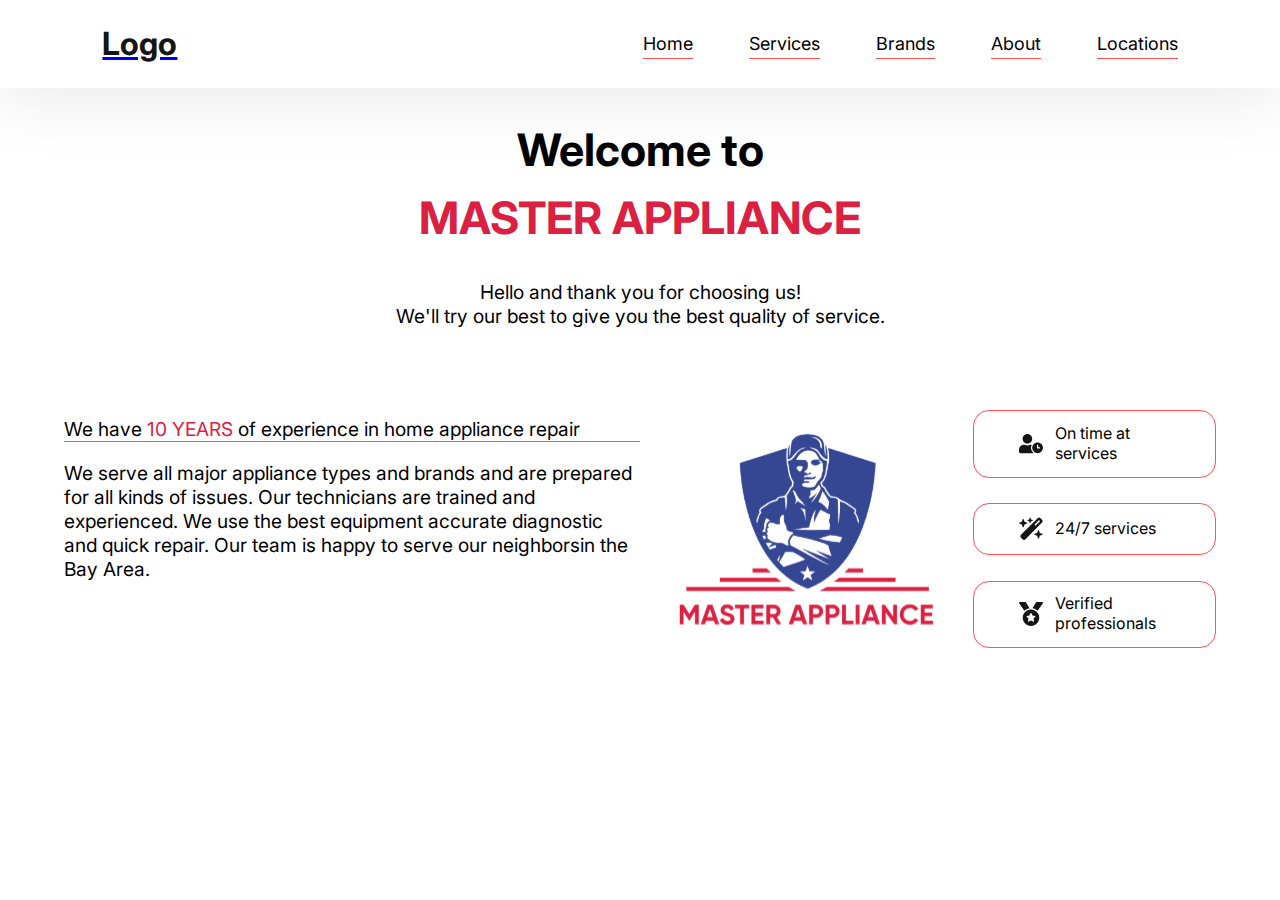
<file: about.html>
<!DOCTYPE html>
<html lang="en">

<head>
  <meta charset="UTF-8">
  <meta http-equiv="X-UA-Compatible" content="IE=edge">
  <meta name="viewport" content="width=device-width, initial-scale=1.0">
  <link rel="preconnect" href="https://fonts.googleapis.com">
  <link rel="preconnect" href="https://fonts.gstatic.com" crossorigin>
  <link href="https://fonts.googleapis.com/css2?family=Inter:wght@400;500&family=M+PLUS+1:wght@500&display=swap"
    rel="stylesheet">
  <link rel="stylesheet" href="./commonStyle.css">
  <link rel="stylesheet" href="./style.css">
  <script defer src="./main.js"></script>
  <title>About us</title>
</head>

<body>
  <header class='main-header'>
    <div class="menu-wrap">
      <!-- Logo container -->
      <a href='./index.html' target='_blank' class="logo-wrap">
        <h1 class="logo">Logo</h1>
      </a>

      <!-- When this is checked, nav menu is dropped -->
      <input type='checkbox' id='nav-tog'>

      <!-- Hamburger btn -->
      <label for='nav-tog' class="drop-trigger">
        <img src="./media/nav.svg" alt="" srcset="">
      </label>

      <!-- Menu -->
      <nav class="main-nav">
        <!-- Menu items -->
        <a href='./index.html' class="nav-item">
          <span>Home</span>
        </a>
        <a href='./services.html' class="nav-item">
          <span>Services</span>
        </a>
        <a href='#contact' class="nav-item">
          <span>Brands</span>
        </a>
        <a href='./about.html' class="nav-item">
          <span>About</span>
        </a>
        <a href='#' class="nav-item">
          <span>Locations</span>
        </a>
      </nav>
    </div>
  </header>
  <section id="about">
    <h1 class="page-title">Welcome to</h1>
    <h1 id="welcome-name" class="page-title">Master Appliance</h1>
    <h2 class="page-description">Hello and thank you for choosing us!</br>
      We'll try our best to give you the best quality of service.
    </h2>
    <div id="about-text-content">
      <div id="about-text">
        <h2 class="page-description border-bottom-text">We have <span id="year-insert">10 years</span> of experience in
          home appliance repair
        </h2>
        <h2 class="page-description">We serve all major appliance types and brands and are prepared for all kinds of
          issues. Our technicians are trained and
          experienced. We use the best equipment accurate diagnostic and quick repair. Our team is happy to serve our
          neighborsin the Bay Area.
        </h2>
      </div>
      <div id="logo-content">
        <img src="./media/about/logo.svg" alt="" id="about-logo" />

        <div id="about-services">
          <ul>
            <li class="about-services-tile"><img src="./media/about/onTime.svg" alt="">
              <p>On time at services</p>
            </li>
            <li class="about-services-tile"><img src="./media/about/services.svg" alt="">
              <p>24/7 services</p>
            </li>
            <li class="about-services-tile"><img src="./media/about/professionals.svg" alt="">
              <p>Verified professionals</p>
            </li>
          </ul>
        </div>
      </div>
    </div>
  </section>
  <div class="mask" role="dialog">
    <div class="modal" role="alert">
      <div id="modal-heading">
        <h4 id="modal-title">Ovens / Microwaves Repair Service</h4>
        <img src="./media/services/close.svg" alt="" srcset="" class="close-modal" role="button">
      </div>
      <div id="modal-divider"></div>
      <p id="modal-description">Garbage disposal is a useful machine preventing your home from garbage stuff. This
        stainless-steel or plastic unit is
        designed to grind food waste and prevent tubes clog. But like any other home appliance, your garbage disposal
        needs
        proper handling and repair in case of breakdown. In case of an issue, it is better to contact a professional
        service as
        soon as possible and schedule a same-day appointment.</p>
      <div id="modal-buttons">
        <span class="secondary-btn" role="button">Cancel</span>
        <a class="primary-btn" href="https://www.google.com" role="button" target="_blank">Book now</a>
      </div>
    </div>
  </div>

</body>

</html>
</file>
<file: commonStyle.css>
:root {
  --header-color: #fff;
  --header-text-color: #151515;
  --header-hover-border: #FF5252;
  --inter-font-family: 'Inter';
  --mplus-font-family: 'M PLUS 1';
  --book-button-color: #FF5252;
  --book-button-text-color: #F7F7F7;
  --footer-color: #BEBEBE;
}

/* NAVIGATION */
header {
  width: 100vw;
  height: 64px;
  background: var(--header-color);
  box-shadow: 0px 6px 70px rgba(0, 0, 0, 0.1);
  display: flex;
  justify-content: center;
  font-family: var(--inter-font-family);
  padding: 0 8vw;
}

.menu-wrap {
  display: flex;
  flex-wrap: nowrap;
  justify-content: space-between;
  align-items: center;
  max-width: 100vw;
  width: 100%;
  margin: auto;
}

.logo-wrap {
  width: 50px;
  min-height: 40px;
}

.logo-wrap .logo {
  color: var(--header-text-color);
}

/* =====================
    Mobile Nav closed
====================== */
.main-nav {
  position: absolute;
  top: 0;
  left: 0;
  width: 100%;
  height: 0vh;
  transition: height .0s ease-out .4s, opacity .2s ease-out .2s, top .2s ease-in 0s;
  opacity: 0;
  display: flex;
  flex-direction: column;
  align-items: center;
  z-index: 3;
  overflow: hidden;
  background-color: rgb(240, 240, 240);
  top: -100%
}

.nav-item {
  display: block;
  padding: 8px 0;
  color: rgb(0, 0, 0);
  font-size: 20px;
  width: 100%;
  text-align: center;
  z-index: 100;
  margin-bottom: 32px;
}

.nav-item:first-of-type {
  margin-top: 100px;
}

a.nav-item {
  text-decoration: none;
}

.nav-item span {
  padding-bottom: 4px;
  border-bottom: 1px solid var(--header-hover-border);
}

.drop-trigger {
  z-index: 4;
  cursor: pointer;
}

/* Checkbox used for toggle */
#nav-tog {
  display: none;
}

#nav-tog:checked~.main-nav {
  transition: height .23s ease-in 0s, opacity .2s ease-in 0s, top .23s ease-out .21s;
  opacity: 0.95;
  height: 100vh;
  top: 0%;
  overflow-y: scroll;
}

.primary-btn,
.secondary-btn {
  color: white;
  display: inline-block;
  background-color: var(--book-button-color);
  text-shadow: none;
  font-weight: 400;
  color: var(--book-button-text-color);
  width: 15vw;
  text-align: center;
  padding: 12px 0;
  font-family: var(--inter-font-family);
  font-size: 1.5vw;
  text-decoration: none;
  border-radius: 8px;
  margin: 10px 20px 0 20px;
  transition: 0.3s;
}

.secondary-btn {
  color: var(--header-text-color);
  background-color: var(--book-button-text-color);
  border: 1px solid #151515;
  cursor: pointer;
}

.primary-btn:hover {
  background-color: #EE2B2B;
}

.primary-btn:active {
  background-color: #E02828;
}

footer {
  display: flex;
  height: 300px;
  padding: 3% 5%;
  justify-content: space-between;
  align-items: stretch;
  background-color: var(--footer-color);
  font-family: var(--inter-font-family);
}

footer h5 {
  font-weight: 400;
}

footer div {
  display: flex;
  flex-direction: column;
  justify-content: space-between;
  height: 100%;
  align-items: center;
  margin: 0 20px;
}

footer li {
  list-style: none;
  margin: 5px;
}

footer li a {
  text-decoration: none;
  color: var(--header-text-color);
}

footer .primary-btn {
  width: 30vw;
}

/* ============================
    Large screen nav
============================= */
@media screen and (min-width: 1200px) {
  header {
    height: 88px;
  }

  /* Hides mobile-specific elements */
  .drop-trigger {
    display: none;
  }

  .main-nav {
    height: auto;
    position: relative;
    top: 0%;
    flex-direction: row;
    justify-content: flex-end;
    opacity: 1;
    background: rgba(0, 0, 0, 0);
  }

  .nav-item:first-of-type {
    margin-top: 0;
  }

  .nav-item {
    font-size: 18px;
    width: auto;
    margin-bottom: 0;
  }

  .nav-item:not(:first-child) {
    margin-left: 56px;
  }

  footer .primary-btn {
    width: 25vw;
  }
}

@media screen and (max-width: 744px) {
  footer {
    padding: 5%;
    flex-direction: column;
  }

  footer .mobile-hidden {
    display: none;
  }

  footer .primary-btn {
    margin: 5% 0;
    width: 30vw;
  }

  footer h5 {
    text-align: center;
  }
}
</file>
<file: style.css>
:root {
  --header-color: #fff;
  --header-text-color: #151515;
  --header-hover-border: #FF5252;
  --inter-font-family: 'Inter';
  --mplus-font-family: 'M PLUS 1';
  --book-button-color: #FF5252;
  --book-button-text-color: #F7F7F7;
}

* {
  margin: 0;
  padding: 0;
  box-sizing: border-box;
  line-height: 1.24;
  font-family: var(--inter-font-family);
}

html, body {
  width: 100%;
  height: 100vh;
  overflow-x: hidden;
}

section {
  padding: 0 5% 5% 5%;
}

/* CAROUSEL */
#hero, #carousel {
  padding: 0;
  height: 50vh;
  min-height: 400px;
  overflow: hidden;
}

#carousel {
  position: relative;
}

#carousel h1 {
  font-family: var(--mplus-font-family);
  font-size: min(5vw, 96px);
  margin-bottom: 3vh;
}

#carousel h3 {
  font-family: var(--mplus-font-family);
  font-size: min(48px, 2.4vw);
  line-height: 1.34;
  letter-spacing: 4.5%;
  text-align: center;
  padding: 0 20%;
  margin-bottom: 4vh;
}

#carousel::after {
  content: "";
  position: absolute;
  left: 0;
  top: 0;
  box-shadow: inset 0px 0px 120px 30px rgba(0, 0, 0, 0.35);
  width: 100%;
  height: 100%;
  pointer-events: none;
}

#carousel ul {
  overflow: auto;
  display: flex;
  height: 50vh;
  min-height: 400px;
  scroll-snap-type: x mandatory;
  scroll-snap-points-y: repeat(100%);
  scroll-behavior: smooth;
  background: gray;
  -ms-overflow-style: none;
  /* IE and Edge */
  scrollbar-width: none;
  /* Firefox */
  width: 100%;
}

#carousel ul::-webkit-scrollbar {
  display: none;
  /* Hide scrollbar for Chrome, Safari and Opera */
}

#carousel ul li {
  width: 100%;
  min-width: 100%;
  list-style: none;
  background: url(./media/hero/ozone.png) center center / cover no-repeat;
  scroll-snap-align: start;
  display: flex;
  justify-content: center;
  align-items: center;
  color: white;
  font-weight: bold;
  font-size: 30px;
  text-align: center;
  text-shadow: 0px 0px 10px rgba(0, 0, 0, 0.75);
}

#carousel ul li div {
  z-index: 2;
}

#carousel ol {
  position: absolute;
  bottom: 2vh;
  display: flex;
  justify-content: center;
  left: 50%;
  transform: translateX(-50%);
  z-index: 9;
}

#carousel ol li {
  list-style: none;
  padding: 0 1vw;
}

#carousel ol li p {
  font-family: var(--mplus-font-family);
  font-size: 16px;
  color: #ADADAD;
  margin-bottom: 4px;
}

#carousel ol li a {
  display: block;
  width: 5vw;
  border: 2px solid #ADADAD;
  border-radius: 10px;
}

#carousel ol li.selected a {
  border: 2px solid #FBFBFB;
}

#carousel ol li.selected p {
  color: #FBFBFB;
}

#carousel .prev,
#carousel .next {
  user-select: none;
  cursor: pointer;
  font-size: 50px;
  color: white;
  position: absolute;
  left: 0;
  padding: 4vw;
  top: 50%;
  transform: translateY(-50%);
  z-index: 9;
}

#carousel .next {
  left: auto;
  right: 0;
}

/* DEMO CSS */
#carousel ul li:nth-child(2) {
  background-image: url(./media/hero/freeDiagnostic.png);
}

#carousel ul li:nth-child(3) {
  background-image: url(./media/hero/50Off.png);
}

/* SERVICES PAGE */
section#services {
  width: 100%;
}

#services-gallery {
  width: 100%;
  margin: 4% 0;
  display: grid;
  grid-template-columns: 1fr 1fr 1fr;
}

h1.page-title {
  width: 100%;
  margin-top: 3%;
  font-family: var(--inter-font-family);
  font-size: 3.5vw;
  text-align: center;
}

#welcome-name {
  color: #DC2041;
  text-transform: uppercase;
  margin-top: 1vw;
}

h2.page-description {
  width: 100%;
  margin-top: max(3%, 20px);
  font-family: var(--inter-font-family);
  font-size: max(15px, 1.5vw);
  text-align: center;
  line-height: 1.24;
  font-weight: 400;
}

.service-tile {
  display: flex;
  flex-direction: column;
  align-items: center;
  font-family: var(--inter-font-family);
  margin-bottom: 15%;
}

.service-tile img {
  max-width: 250px;
  width: 27vw;
}

.service-name {
  font-size: 2.5vw;
  font-weight: 600;
  line-height: 1.24;
  margin: 3.7% 0;
}

.divider {
  width: 72px;
  height: 2px;
  background-color: var(--header-hover-border);
  margin-bottom: 1%;
}

.service-learn-more {
  font-size: 20px;
  line-height: 1.24;
  font-weight: 400;
  margin-top: 6px;
  margin-bottom: 5%;
}

.service-learn-more:hover {
  cursor: pointer;
}

#service-advantages {
  margin: 4% 0;
  display: flex;
  justify-content: center;
  align-items: center;
  flex-wrap: wrap;
}

.advantage-tile {
  width: 18vw;
  min-width: 312px;
  height: 150px;
  display: grid;
  grid-template-columns: 1fr 2fr;
  align-items: center;
  justify-items: flex-start;
  padding: 2%;
  border: 1px solid var(--header-hover-border);
  border-radius: 16px;
  font-family: var(--inter-font-family);
  margin: 1.5vw 2vw;
}

.advantage-tile img {
  margin-right: 15%;
}

.advantage-tile p {
  font-size: max(20px, 1.1vw);
}

/* MODAL */

#modal .primary-btn,
#modal .secondary-btn {
  font-size: max(15px, 1.2vw);
}

#modal-heading {
  width: 100%;
  display: flex;
  justify-content: space-between;
  align-items: flex-start;
  margin-bottom: 2%;
}

#modal-title {
  font-size: max(20px, 2vw);
  font-weight: 400;
}

#modal-divider {
  width: 80%;
  height: 2px;
  background-color: var(--header-hover-border);
}

#modal-description {
  width: 90%;
  margin-top: 40px;
  font-size: max(15px, 1.2vw);
  line-height: 1.4;
  max-height: 50vh;
  overflow-y: auto;
}

#modal-buttons {
  width: 100%;
  display: flex;
  justify-content: center;
  align-items: center;
  margin-top: 40px;
}

img.close-modal {
  width: 24px;
  height: 24px;
  background-color: #FBFBFB;
  cursor: pointer;
  z-index: 999;
}

.mask {
  position: fixed;
  top: 0;
  left: 0;
  width: 100vw;
  height: 100vh;
  background: rgba(0, 0, 0, 0.65);
  z-index: 5;
  visibility: hidden;
  opacity: 0;
  transition: 0.3s;
  display: flex;
  justify-content: center;
  align-items: center;
}

.modal {
  width: 50vw;
  background: #FBFBFB;
  z-index: 999;
  visibility: hidden;
  opacity: 0;
  transition: 0.3s ease-out;
  transform: translateY(45px);
  padding: 2vw 3.7vw;
  font-family: var(--inter-font-family);
  border-radius: 24px;
}

.active {
  visibility: visible;
  opacity: 1;
  display: flex;
  justify-content: center;
  align-items: center;
}

.active .modal {
  visibility: visible;
  opacity: 1;
  transform: translateY(0);
}

/* ABOUT */
h2.border-bottom-text {
  border-bottom: 1px solid #FF5252;
}

#year-insert {
  color: #DC2041;
  text-transform: uppercase;
}

#about-text-content {
  margin-top: 6%;
  width: 100%;
  display: flex;
  justify-content: space-between;
}

#about-text {
  width: 50vw;
}

#about-logo {
  width: 20vw;
  margin: 0 3vw;
}

#about-services {
  height: 100%;
}

#about-services ul {
  height: 100%;
  display: flex;
  flex-direction: column;
  justify-content: space-between;
}

#about-text-content .page-description {
  text-align: left;
}

#logo-content {
  display: flex;
  align-items: center;
  width: 50vw;
  justify-content: flex-end;
}

#logo-content ul {
  list-style: none;
}

.about-services-tile {
  display: flex;
  align-items: center;
  padding: 1vw  3.5vw;
  border: 1px solid #FF5252;
  border-radius: 16px;
  margin: 1vw 0;
}

.about-services-tile img {
  margin-right: 1vw;
  width: 24px;
  height: 24px;
}

#coupon-section {
  width: 100%;
  display: flex;
  justify-content: space-between;
  align-items: center;
}

#coupon-section h2,
#coupon-section h3 {
  font-size: 3.5vw;
  color: #FF5252;
  text-transform: uppercase;
  margin: 0 0 20px 0;
  width: 100%;
  text-align: center;
  white-space: nowrap;
}

#coupon-section h3 {
  font-size: 2vw;
}

#coupon {
  min-width: 50%;
  display: flex;
  flex-direction: column;
  align-items: center;
  border: 1px solid #FF5252;
  padding: 2% 5%;
  border-radius: 16px;
}

#coupon p {
  color: #BEBEBE;
  margin-top: 20px;
  text-align: center;
}

/* OUR TEAM */

#team-gallery {
  display: grid;
  grid-template-columns: 1fr 1fr 1fr 1fr;
  padding: 5% 0 5% 0;
}

.team-tile {
  display: flex;
  flex-direction: column;
  align-items: center;
  margin-bottom: 10%;
}

.team-photo {
  width: 304px;
  border: 1px solid #FF5252;
  border-radius: 16px;
  display: flex;
  justify-content: center;
  align-items: flex-end;
  flex: 1;
  overflow: hidden;
}

.team-tile h3 {
  font-size: max(24px, 2vw);
  margin-top: 1vw;
  font-weight: 600;
}

.team-tile .role {
  line-height: 2.7;
  font-size: max(14px, 1vw);
  border-bottom: 1px solid #FF5252;
}

.team-tile .leave-review {
  line-height: 2.7;
  font-size: max(16px, 1vw);
  color: black;
  cursor: pointer;
}

#reviews {
  display: flex;
  flex-direction: column;
  align-items: center;
}

#reviews .primary-btn {
  width: 25vw;
}

#customers-reviews-gallery {
  width: 100%;
  display: flex;
  margin-top: 5%;
  margin-bottom: 2%;
  justify-content: space-between;
  overflow: scroll;
}

/* Hide scrollbar for Chrome, Safari and Opera */
#customers-reviews-gallery::-webkit-scrollbar {
  display: none;
}

/* Hide scrollbar for IE, Edge and Firefox */
#customers-reviews-gallery {
  -ms-overflow-style: none;
  /* IE and Edge */
  scrollbar-width: none;
  /* Firefox */
}

.review-tile {
  width: 350px;
  min-width: 200px;
  max-height: 400px;
  flex: 1;
  border: 1px solid #FF5252;
  border-radius: 16px;
  padding: 20px;
  margin: 20px;
}

.review-tile .customer-name {
  font-size: max(16px, 1vw);
  margin-bottom: 20px;
  overflow: hidden;
  white-space: nowrap;
  text-overflow: ellipsis;
}

.review-tile .review-text {
  font-size: max(12px, 0.8vw);
  max-height: 70%;
  overflow: auto;
}

.stars-container {
  margin-bottom: 20px;
}

.stars-container svg {
  transition: 0.25s ease;
  fill: #F8BD25;
}

.review-stars {
  width: 100%;
  margin: 3.5vw 0;
  display: flex;
  justify-content: center;
  align-items: center;
}

.review-stars svg {
  fill: #BEBEBE;
}

.review-stars .selected {
  fill: #F8BD25;
}

.name-input, .review-input, .zipcode-input {
  border: 1px solid #FF5252;
  border-radius: 16px;
  padding: 16px;
  font-family: var(--inter-font-family);
  font-size: max(1.2vw, 16px);
}

.name-input, .zipcode-input {
  width: 50%;
}

.review-input {
  width: 100%;
  max-width: 100%;
  margin-top: 20px;
}

/* BRANDS */

#brands {
  display: flex;
  flex-direction: column;
  align-items: center;
}

h3#popular-brands,
h3.brand-letter {
  font-size: 2vw;
  font-weight: 600;
}

h3#popular-brands {
  text-align: center;
  margin: 4vw 0 2vw 0;
}

h3.brand-letter {
  margin-bottom: 24px;
}

.brands-row {
  display: flex;
  justify-content: space-between;
  align-items: center;
  width: 100%;
}

.brand-logo {
  width: calc(100% / 12);
  height: 96px;
  display: flex;
  justify-content: center;
  align-items: center;
  margin-bottom: 30px;
}

.brand-logo img {
  width: 100%;
  object-fit: contain;
}

#alphabet-selector {
  width: fit-content;
  margin-top: 5vw;
  border: 1px solid #FF5252;
  border-radius: 8px;
  display: none;
}

.letters-row {
  width: 100%;
  display: flex;
  justify-content: center;
}

.letters-row .letter {
  margin: 2vw;
  cursor: pointer;
}

.letter.empty {
  color: #BEBEBE;
  cursor: not-allowed;
}

#brands-alphabet {
  width: 100%;
  display: grid;
  grid-template-columns: 1fr 1fr 1fr 1fr;
  margin-top: 5vw;
}

.brand-block {
  margin-bottom: 2.5vw;
  padding-bottom: 2.5vw;
  border-bottom: 1px solid #FF5252;
}

.brand-block:nth-last-child(4),
.brand-block:nth-last-child(3),
.brand-block:nth-last-child(2),
.brand-block:nth-last-child(1) {
  border: none;
}

.brand-block p {
  font-size: max(1.3vw, 16px);
  line-height: 1.24;
}

#map-block {
  width: 100%;
  margin-top: 5%;
  display: flex;
  flex-direction: column;
}

#map-block .zipcode-option {
  height: 40px;
  font-family: var(--inter-font-family);
  padding: 10px;
  font-size: 20px;
}

#map {
  margin-top: 5%;
  height: 400px; /* The height is 400 pixels */
  width: 100%; /* The width is the width of the web page */
}

#zipcode-options {
  border: 1px solid var(--book-button-color);
  border-radius: 16px;
}

#zipcode-options.hidden {
  display: none;
}

#zip-search {
  display: flex;
}

#zip-search .primary-btn {
  border: 1px solid var(--book-button-color);
  margin-top: 0;
}

#no-zipcode-served {
  display: none;
  margin-top: 30px;
}

@media screen and (max-width: 1400px) {
  #team-gallery {
    grid-template-columns: 1fr 1fr 1fr;
  }
}

@media screen and (max-width: 1200px){
  #hero,
  #carousel,
  #carousel ul {
    height: 30vh;
    min-height: 500px;
  }

  #carousel h1 {
    font-size: 7vw;
  }

  /* SERVICES */
  h1.page-title,
  h1.page-title {
    font-size: max(24px, 5vw);
  }

  .service-learn-more {
    font-size: 2.5vw;
  }

  .primary-btn,
  .secondary-btn {
    /* padding: 8px 0; */
    font-size: 2.5vw;
    width: 20vw;
    white-space: nowrap;
  }

  .modal {
    border-radius: 3vw;
    width: 87vw;
    padding: 5vw;
  }

  img.close-modal {
    width: 3.2vw;
    height: 3.2vw;
  }

  #modal-buttons .primary-btn,
  #modal-buttons .secondary-btn {
    font-size: max(10px, 1.2vw);
    margin-top: 10px;
    margin-bottom: 5px;
  }

  #modal-buttons .primary-btn {
    margin-left: 5px;
  }

  #modal-buttons .secondary-btn {
    margin-right: 5px;
  }

  .advantage-tile {
    grid-template-columns: 1fr 4fr;
    padding: 2%;
    height: 112px;
    width: 40vw;
    min-width: 200px;
  }

  .advantage-tile img {
    width: 40px;
    margin: 10%;
    margin-left: 5%;
  }

  .advantage-tile p {
    font-size: max(15px, 1.5vw);
  }

  /* ABOUT */
  section {
    padding: 0 5% 10% 5%;
  }

  #about-text-content {
    flex-direction: column;
  }

  #about-text {
    width: 100%;
    display: flex;
    flex-direction: column;
    justify-content: center;
    align-items: center;
  }

  #about-text-content .page-description.border-bottom-text {
    max-width: 70%;
    text-align: center;
    padding: 0;
  }

  #logo-content {
    width: 100%;
    justify-content: center;
    margin-top: 2.5vw;
  }

  #about-logo {
    width: 40vw;
    margin: 0 3vw 0 0;
  }

  .about-services-tile {
    padding: 2vw 3.5vw;
    margin: 2vw 0;
  }

  #coupon-section {
    flex-direction: column;
  }

  #coupon {
    min-width: 100%;
  }

  #limited-offer {
    display: none;
  }

  #coupon-section h2 {
    font-size: max(24px, 5vw);
  }

  #coupon-section h3 {
    font-size: max(20px, 3vw);
  }

  .team-photo {
    max-width: 55vw;
    height: 300px;
    min-height: 300px;
  }

  .team-photo img {
    max-width: 100%;
    max-height: 350px;
    object-fit: contain;
    object-position: bottom;
  }

  .review-tile {
    width: 312px;
    min-width: 312px;
    max-height: 370px;
    margin-left: 10px;
    margin-right: 10px;
  }

  h3#popular-brands,
  h3.brand-letter {
    font-size: max(3.5vw, 16px);
  }

  #brands-gallery {
    flex-wrap: nowrap;
    max-width: 100%;
    overflow: auto;
  }

  .brand-logo {
    width: calc(100% / 5);
    min-width:calc(100% / 5);
    margin-right: 30px;
  }

  #team-gallery {
    display: flex;
    max-width: 100%;
    overflow: scroll;
  }

  .team-tile {
    margin: 0 20px;
  }

  /* Hide scrollbar for Chrome, Safari and Opera */
  #team-gallery::-webkit-scrollbar {
    display: none;
  }

  /* Hide scrollbar for IE, Edge and Firefox */
  #team-gallery {
    -ms-overflow-style: none;
    /* IE and Edge */
    scrollbar-width: none;
    /* Firefox */
  }
  
}

@media screen and (max-width: 744px) {
  #alphabet-selector {
    display: block;
  }

  #brands-alphabet {
    position: relative;
  }

  .brand-block {
    /* position: absolute; */
    display: none;
    border: none;
  }

  #carousel h3 {
    font-size: 3.4vw;
  }

  #carousel ol li p {
    font-size: 10px;
  }

  .advantage-tile {
    width: 90vw;
    height: 90px;
    justify-content: flex-start;
  }

  .advantage-tile img {
    width: 40px;
    margin: 0 20px 0 20px;
  }

  #logo-content {
    flex-direction: column;
  }

  #about-logo {
    width: 40vw;
    margin: 4vw 0;
  }

  #about-services,
  #about-services ul {
    width: 100%;
  }

  .about-services-tile {
    padding: 3vw 3.5vw;
  }

  .about-services-tile img {
    margin-right: 15px;
  }
}

@media screen and (max-height: 600px) {
  #carousel h1 {
    margin-bottom: 3vh;
  }

  #carousel h3 {
    margin-bottom: 5vh;
  }

  #carousel ul li {
    align-items: flex-start;
  }

  #carousel .content {
    margin-top: 5vh;
  }
}

@media screen and (max-width: 400px) {
  #carousel ol {
    display: none;
  }

  #services-gallery {
    margin: 4% 0;
    display: grid;
    grid-template-columns: 1fr 1fr;
  }

  .service-tile img {
    width: 33vw;
  }

  .service-name {
    font-size: 3.5vw;
  }

  .primary-btn,
  .secondary-btn {
    width: 30vw;
  }

  .brand-logo {
    height: 64px;
    margin-right: 15px;
    margin-bottom: 15px;
  }
}
</file>
